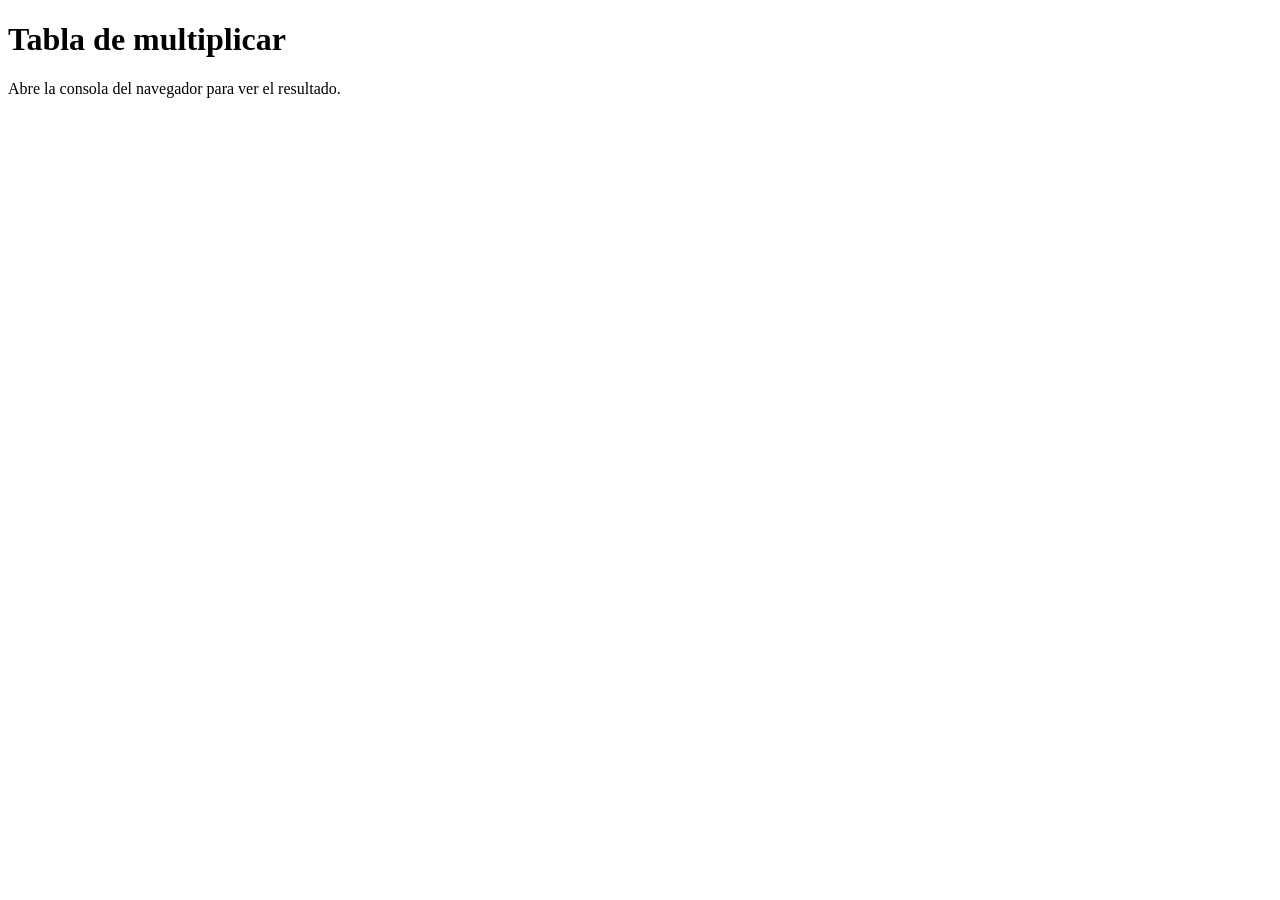
<file: ejercicio-de-clases/index.html>
<!DOCTYPE html>
<html lang="es">
<head>
  <meta charset="UTF-8">
  <title>Ejercicio de clases - Tabla de multiplicar</title>
</head>
<body>
  <h1>Tabla de multiplicar</h1>
  <p>Abre la consola del navegador para ver el resultado.</p>
  <script src="script.js"></script>
</body>
</html>
</file>
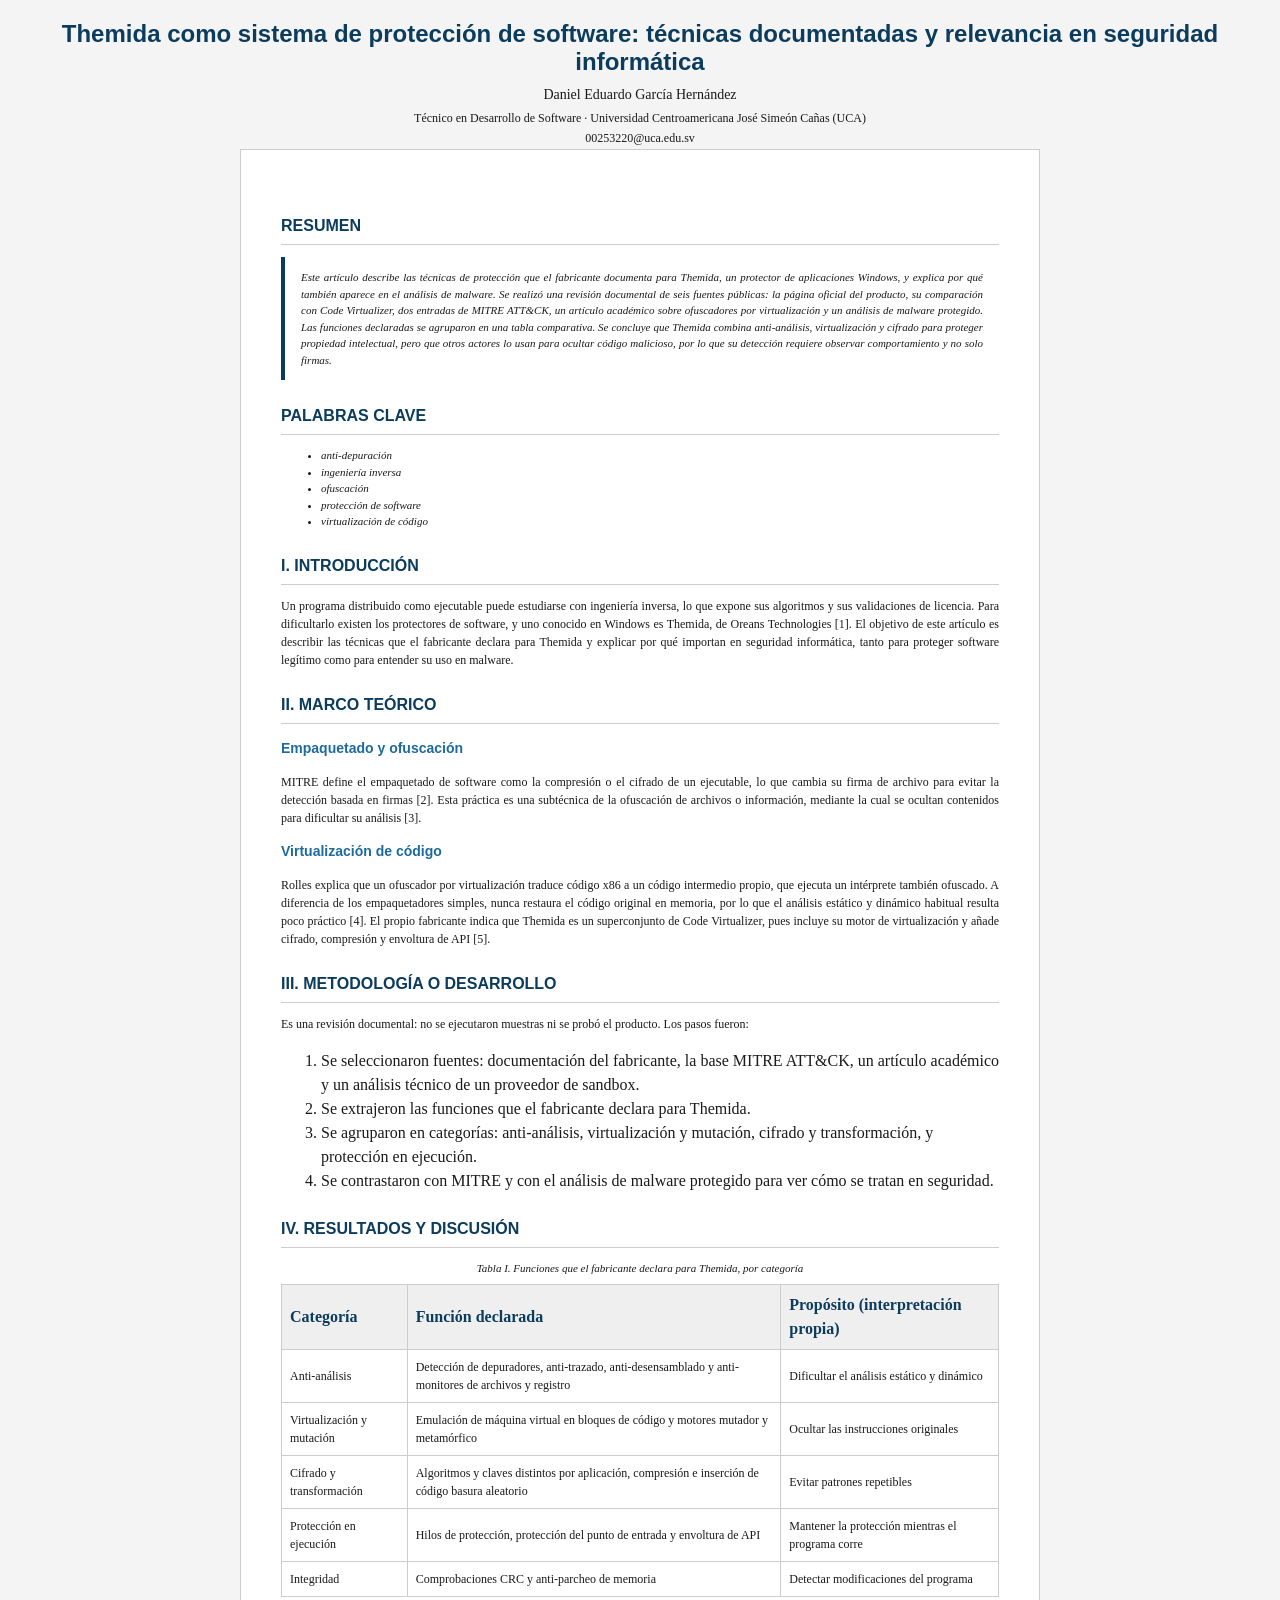
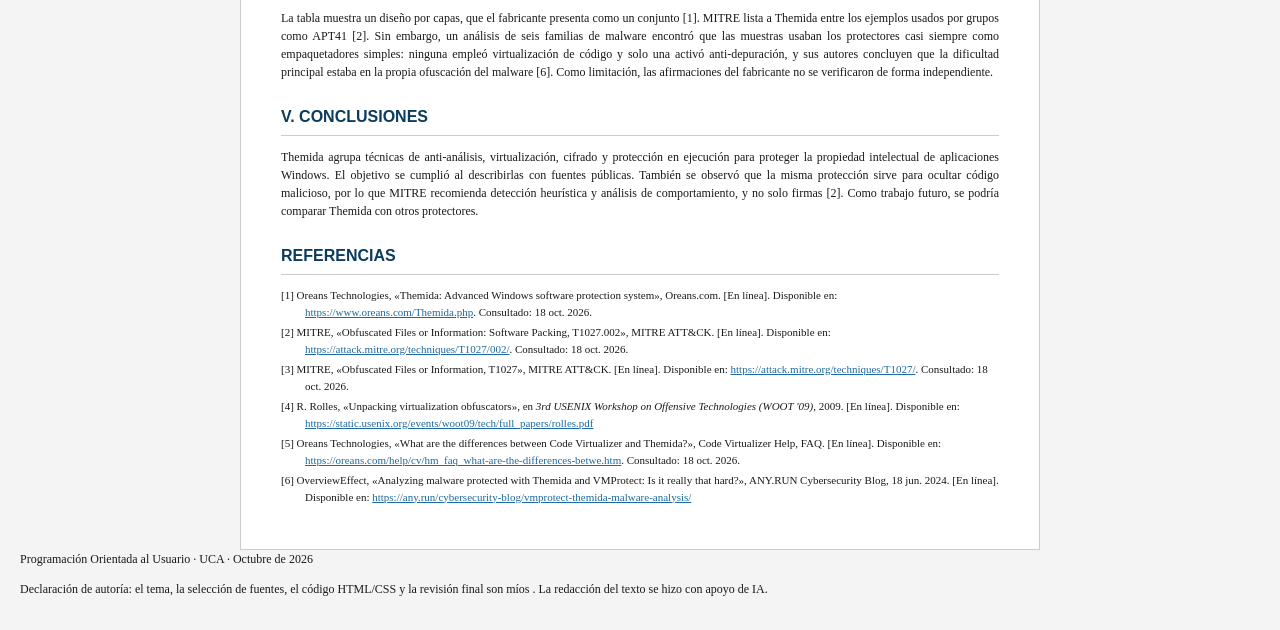
<file: practica-css-basico/index.html>
<!DOCTYPE html>
<html lang="es">
<head>
  <meta charset="UTF-8">
  <meta name="viewport" content="width=device-width, initial-scale=1.0">
  <title>Themida como sistema de protección de software: técnicas documentadas y relevancia en seguridad informática</title>
  <link rel="stylesheet" href="style.css">
</head>
<body>
  <header>
    <h1>Themida como sistema de protección de software: técnicas documentadas y relevancia en seguridad informática</h1>
    <p class="autor">Daniel Eduardo García Hernández</p>
    <p class="afiliacion">Técnico en Desarrollo de Software · Universidad Centroamericana José Simeón Cañas (UCA)</p>
    <p class="contacto">00253220@uca.edu.sv</p>
  </header>

  <main id="articulo" class="articulo">
    <section>
      <h2>Resumen</h2>
      <p class="resumen">Este artículo describe las técnicas de protección que el fabricante documenta para Themida, un protector de aplicaciones Windows, y explica por qué también aparece en el análisis de malware. Se realizó una revisión documental de seis fuentes públicas: la página oficial del producto, su comparación con Code Virtualizer, dos entradas de MITRE ATT&amp;CK, un artículo académico sobre ofuscadores por virtualización y un análisis de malware protegido. Las funciones declaradas se agruparon en una tabla comparativa. Se concluye que Themida combina anti-análisis, virtualización y cifrado para proteger propiedad intelectual, pero que otros actores lo usan para ocultar código malicioso, por lo que su detección requiere observar comportamiento y no solo firmas.</p>
    </section>

    <section>
      <h2>Palabras clave</h2>
      <ul class="palabras-clave">
        <li>anti-depuración</li>
        <li>ingeniería inversa</li>
        <li>ofuscación</li>
        <li>protección de software</li>
        <li>virtualización de código</li>
      </ul>
    </section>

    <section>
      <h2>I. Introducción</h2>
      <p>Un programa distribuido como ejecutable puede estudiarse con ingeniería inversa, lo que expone sus algoritmos y sus validaciones de licencia. Para dificultarlo existen los protectores de software, y uno conocido en Windows es Themida, de Oreans Technologies [1]. El objetivo de este artículo es describir las técnicas que el fabricante declara para Themida y explicar por qué importan en seguridad informática, tanto para proteger software legítimo como para entender su uso en malware.</p>
    </section>

    <section>
      <h2>II. Marco teórico</h2>
      <h3>Empaquetado y ofuscación</h3>
      <p>MITRE define el empaquetado de software como la compresión o el cifrado de un ejecutable, lo que cambia su firma de archivo para evitar la detección basada en firmas [2]. Esta práctica es una subtécnica de la ofuscación de archivos o información, mediante la cual se ocultan contenidos para dificultar su análisis [3].</p>
      <h3>Virtualización de código</h3>
      <p>Rolles explica que un ofuscador por virtualización traduce código x86 a un código intermedio propio, que ejecuta un intérprete también ofuscado. A diferencia de los empaquetadores simples, nunca restaura el código original en memoria, por lo que el análisis estático y dinámico habitual resulta poco práctico [4]. El propio fabricante indica que Themida es un superconjunto de Code Virtualizer, pues incluye su motor de virtualización y añade cifrado, compresión y envoltura de API [5].</p>
    </section>

    <section>
      <h2>III. Metodología o desarrollo</h2>
      <p>Es una revisión documental: no se ejecutaron muestras ni se probó el producto. Los pasos fueron:</p>
      <ol>
        <li>Se seleccionaron fuentes: documentación del fabricante, la base MITRE ATT&amp;CK, un artículo académico y un análisis técnico de un proveedor de sandbox.</li>
        <li>Se extrajeron las funciones que el fabricante declara para Themida.</li>
        <li>Se agruparon en categorías: anti-análisis, virtualización y mutación, cifrado y transformación, y protección en ejecución.</li>
        <li>Se contrastaron con MITRE y con el análisis de malware protegido para ver cómo se tratan en seguridad.</li>
      </ol>
    </section>

    <section>
      <h2>IV. Resultados y discusión</h2>
      <table>
        <caption class="titulo-tabla">Tabla I. Funciones que el fabricante declara para Themida, por categoría</caption>
        <thead>
          <tr>
            <th>Categoría</th>
            <th>Función declarada</th>
            <th>Propósito (interpretación propia)</th>
          </tr>
        </thead>
        <tbody>
          <tr>
            <td>Anti-análisis</td>
            <td>Detección de depuradores, anti-trazado, anti-desensamblado y anti-monitores de archivos y registro</td>
            <td>Dificultar el análisis estático y dinámico</td>
          </tr>
          <tr>
            <td>Virtualización y mutación</td>
            <td>Emulación de máquina virtual en bloques de código y motores mutador y metamórfico</td>
            <td>Ocultar las instrucciones originales</td>
          </tr>
          <tr>
            <td>Cifrado y transformación</td>
            <td>Algoritmos y claves distintos por aplicación, compresión e inserción de código basura aleatorio</td>
            <td>Evitar patrones repetibles</td>
          </tr>
          <tr>
            <td>Protección en ejecución</td>
            <td>Hilos de protección, protección del punto de entrada y envoltura de API</td>
            <td>Mantener la protección mientras el programa corre</td>
          </tr>
          <tr>
            <td>Integridad</td>
            <td>Comprobaciones CRC y anti-parcheo de memoria</td>
            <td>Detectar modificaciones del programa</td>
          </tr>
        </tbody>
      </table>
      <p>La tabla muestra un diseño por capas, que el fabricante presenta como un conjunto [1]. MITRE lista a Themida entre los ejemplos usados por grupos como APT41 [2]. Sin embargo, un análisis de seis familias de malware encontró que las muestras usaban los protectores casi siempre como empaquetadores simples: ninguna empleó virtualización de código y solo una activó anti-depuración, y sus autores concluyen que la dificultad principal estaba en la propia ofuscación del malware [6]. Como limitación, las afirmaciones del fabricante no se verificaron de forma independiente.</p>
    </section>

    <section>
      <h2>V. Conclusiones</h2>
      <p>Themida agrupa técnicas de anti-análisis, virtualización, cifrado y protección en ejecución para proteger la propiedad intelectual de aplicaciones Windows. El objetivo se cumplió al describirlas con fuentes públicas. También se observó que la misma protección sirve para ocultar código malicioso, por lo que MITRE recomienda detección heurística y análisis de comportamiento, y no solo firmas [2]. Como trabajo futuro, se podría comparar Themida con otros protectores.</p>
    </section>

    <section>
      <h2>Referencias</h2>
      <ol class="referencias">
        <li>[1] Oreans Technologies, «Themida: Advanced Windows software protection system», Oreans.com. [En línea]. Disponible en: <a href="https://www.oreans.com/Themida.php">https://www.oreans.com/Themida.php</a>. Consultado: 18 oct. 2026.</li>
        <li>[2] MITRE, «Obfuscated Files or Information: Software Packing, T1027.002», MITRE ATT&amp;CK. [En línea]. Disponible en: <a href="https://attack.mitre.org/techniques/T1027/002/">https://attack.mitre.org/techniques/T1027/002/</a>. Consultado: 18 oct. 2026.</li>
        <li>[3] MITRE, «Obfuscated Files or Information, T1027», MITRE ATT&amp;CK. [En línea]. Disponible en: <a href="https://attack.mitre.org/techniques/T1027/">https://attack.mitre.org/techniques/T1027/</a>. Consultado: 18 oct. 2026.</li>
        <li>[4] R. Rolles, «Unpacking virtualization obfuscators», en <i>3rd USENIX Workshop on Offensive Technologies (WOOT '09)</i>, 2009. [En línea]. Disponible en: <a href="https://static.usenix.org/events/woot09/tech/full_papers/rolles.pdf">https://static.usenix.org/events/woot09/tech/full_papers/rolles.pdf</a></li>
        <li>[5] Oreans Technologies, «What are the differences between Code Virtualizer and Themida?», Code Virtualizer Help, FAQ. [En línea]. Disponible en: <a href="https://oreans.com/help/cv/hm_faq_what-are-the-differences-betwe.htm">https://oreans.com/help/cv/hm_faq_what-are-the-differences-betwe.htm</a>. Consultado: 18 oct. 2026.</li>
        <li>[6] OverviewEffect, «Analyzing malware protected with Themida and VMProtect: Is it really that hard?», ANY.RUN Cybersecurity Blog, 18 jun. 2024. [En línea]. Disponible en: <a href="https://any.run/cybersecurity-blog/vmprotect-themida-malware-analysis/">https://any.run/cybersecurity-blog/vmprotect-themida-malware-analysis/</a></li>
      </ol>
    </section>
  </main>

  <footer>
    <p>Programación Orientada al Usuario · UCA · Octubre de 2026</p>
    <p>Declaración de autoría: el tema, la selección de fuentes, el código HTML/CSS y la revisión final son míos . La redacción del texto se hizo con apoyo de IA.</p>
  </footer>
</body>
</html>
</file>
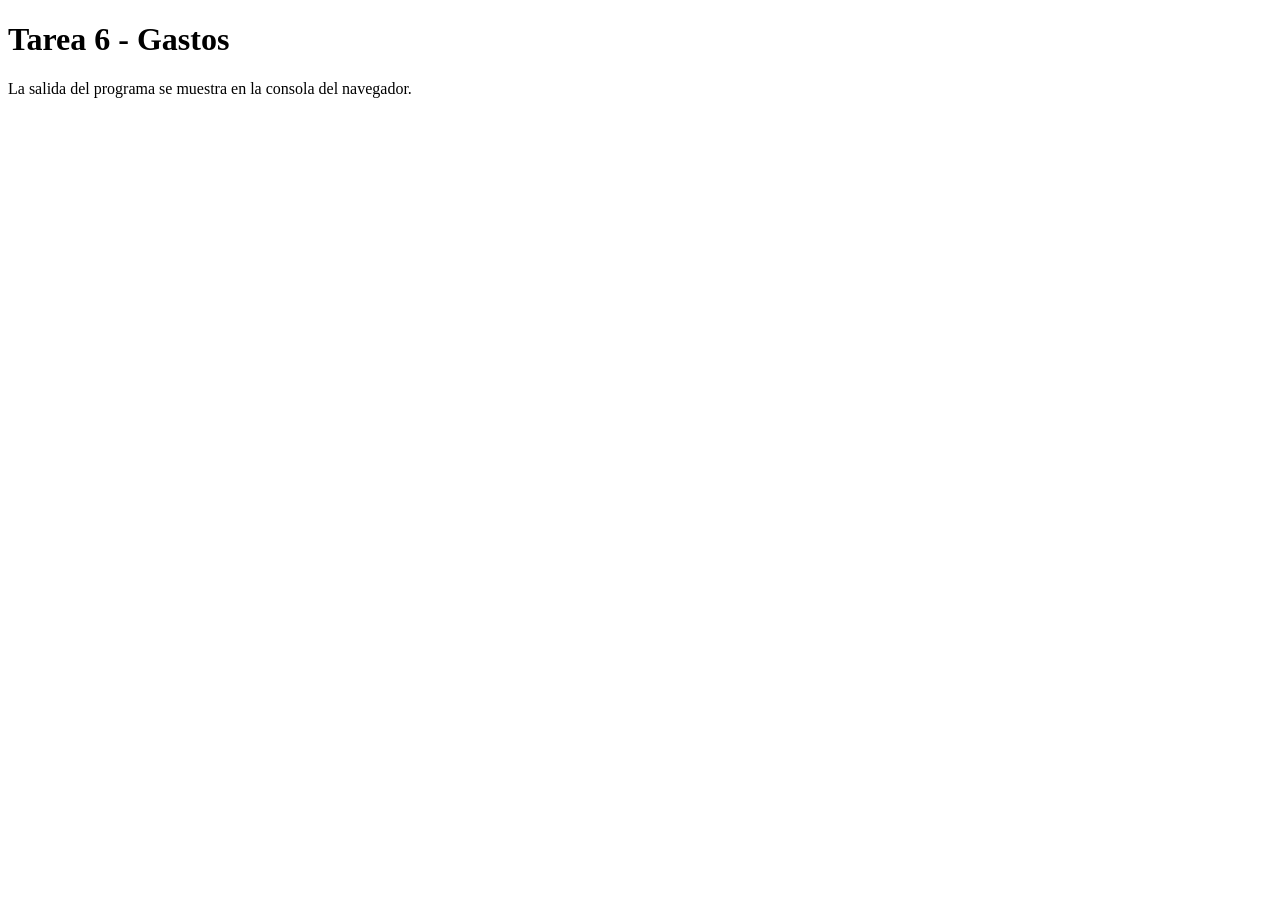
<file: tarea-6/index.html>
<!DOCTYPE html>
<html lang="es">
<head>
  <meta charset="UTF-8">
  <meta name="viewport" content="width=device-width, initial-scale=1.0">
  <title>Tarea 6 - Gastos</title>
</head>
<body>
  <h1>Tarea 6 - Gastos</h1>
  <p>La salida del programa se muestra en la consola del navegador.</p>
  <script src="script.js"></script>
</body>
</html>
</file>
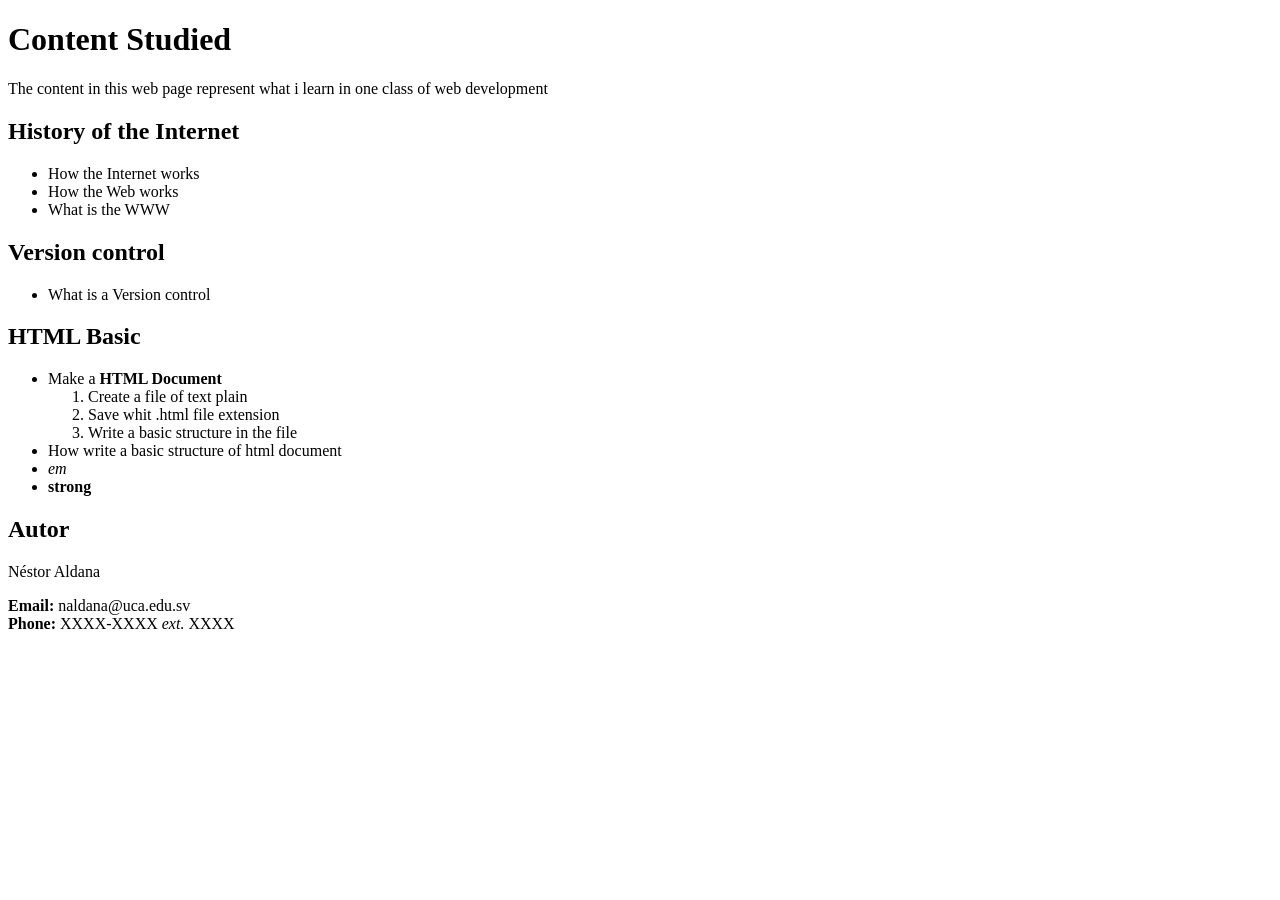
<file: html-basico/ejercicio_01.html>
<!doctype html>
<html lang="en">
<head>
  <meta charset="UTF-8" />
  <meta name="viewport" content="width=device-width, initial-scale=1.0" />
  <title>Content Studied</title>
</head>
<body>
  <h1>Content Studied</h1>
  <p>The content in this web page represent what i learn in one class of web development</p>

  <h2>History of the Internet</h2>
  <ul>
    <li>How the Internet works</li>
    <li>How the Web works</li>
    <li>What is the WWW</li>
  </ul>

  <h2>Version control</h2>
  <ul>
    <li>What is a Version control</li>
  </ul>

  <h2>HTML Basic</h2>
  <ul>
    <li>Make a <strong>HTML Document</strong>
      <ol>
        <li>Create a file of text plain</li>
        <li>Save whit .html file extension</li>
        <li>Write a basic structure in the file</li>
      </ol>
    </li>
    <li>How write a basic structure of html document</li>
    <li><em>em</em></li>
    <li><strong>strong</strong></li>
  </ul>

  <h2>Autor</h2>
  <p>Néstor Aldana</p>
  <p><strong>Email:</strong> naldana@uca.edu.sv<br>
  <strong>Phone:</strong> XXXX-XXXX <em>ext.</em> XXXX</p>
</body>
</html>
</file>
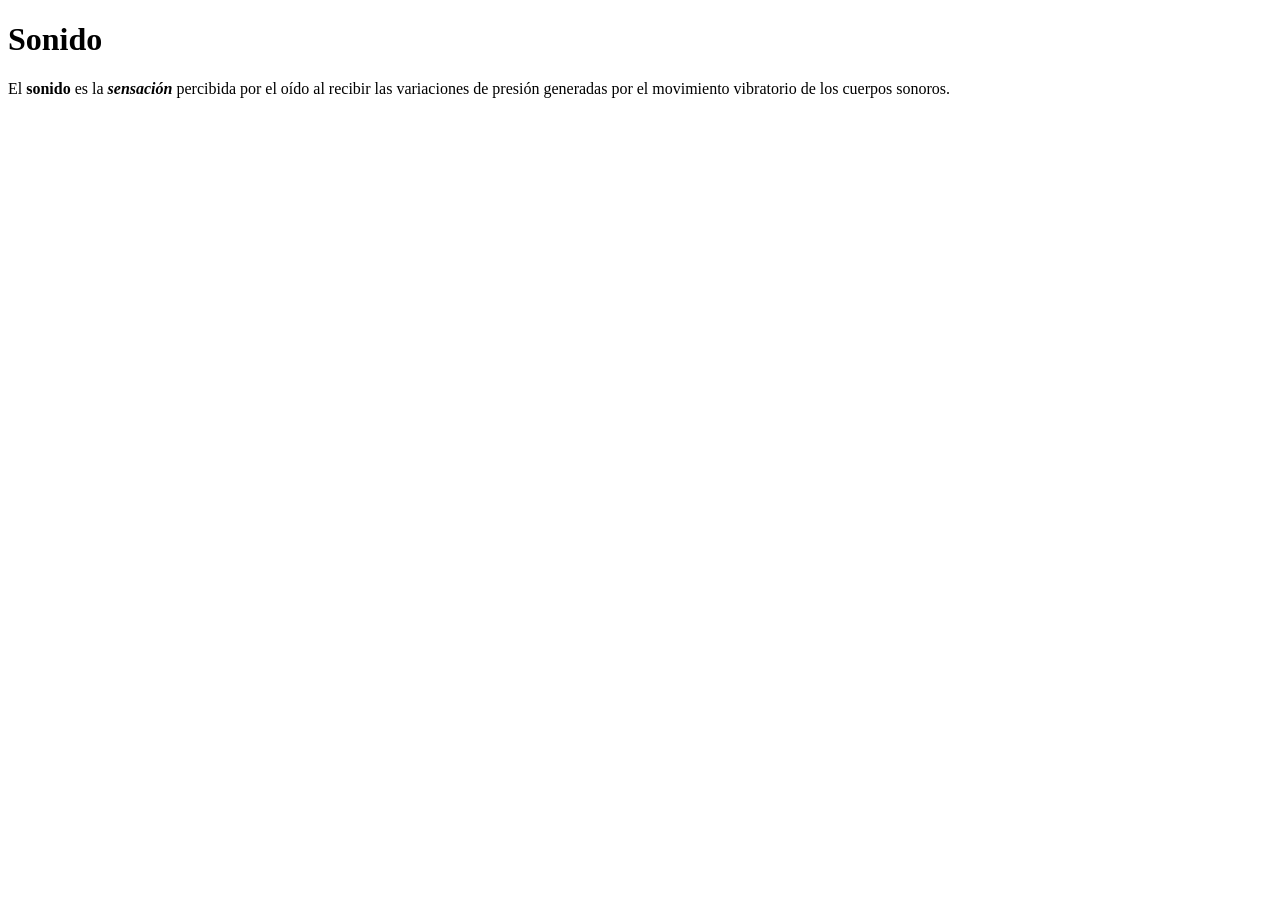
<file: html-basico/ejercicio_02.html>
<!doctype html>
<html lang="es">
<head>
  <meta charset="UTF-8" />
  <meta name="viewport" content="width=device-width, initial-scale=1.0" />
  <title>Practical Exercise 2</title>
</head>
<body>
  <h1>Sonido</h1>
  <p>El <strong>sonido</strong> es la <strong><em>sensación</em></strong> percibida por el oído al recibir las variaciones de presión generadas por el movimiento vibratorio de los cuerpos sonoros.</p>
</body>
</html>
</file>
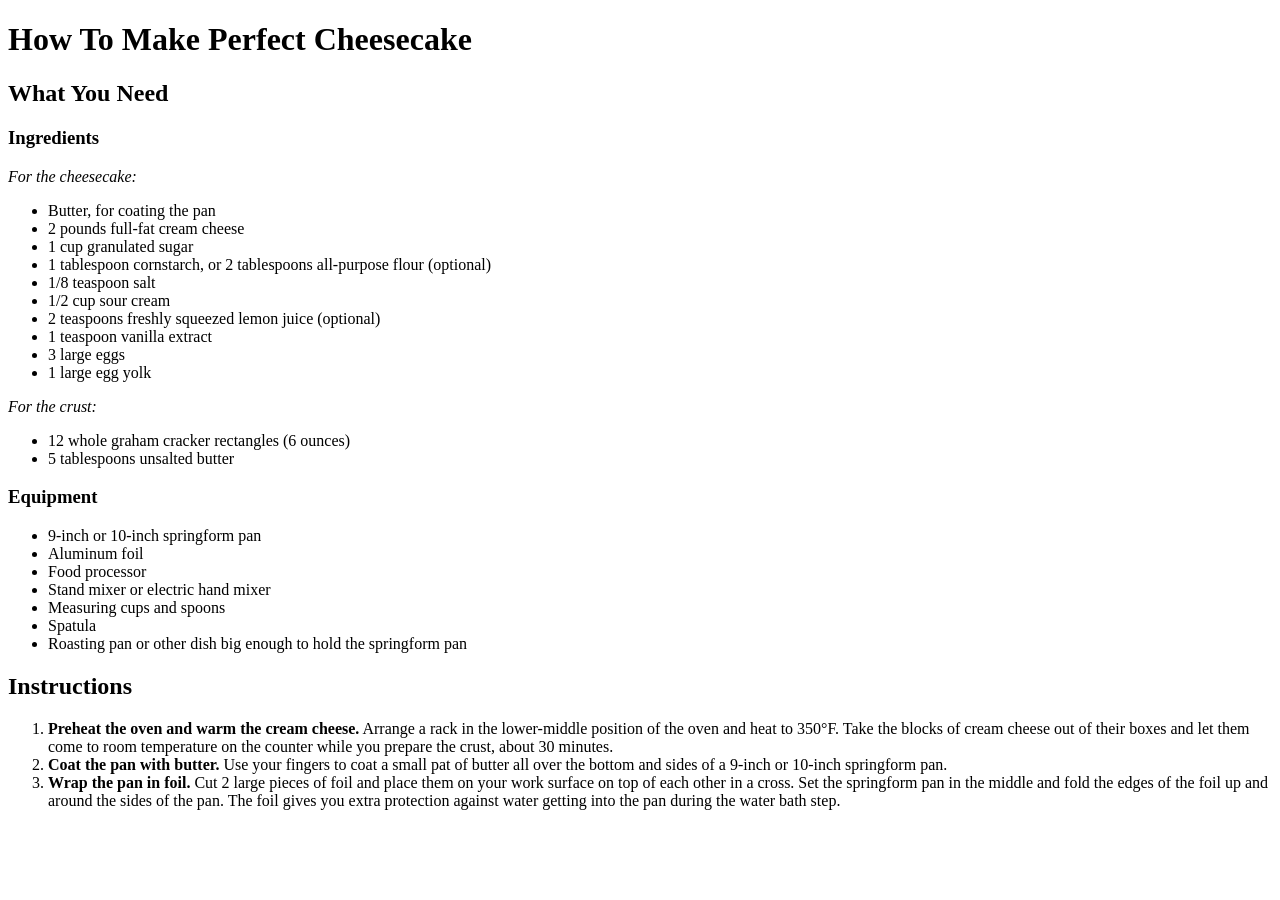
<file: html-basico/ejercicio_03.html>
<!doctype html>
<html lang="en">
<head>
  <meta charset="UTF-8" />
  <meta name="viewport" content="width=device-width, initial-scale=1.0" />
  <title>How To Make Perfect Cheesecake</title>
</head>
<body>
  <h1>How To Make Perfect Cheesecake</h1>

  <h2>What You Need</h2>

  <h3>Ingredients</h3>
  <p><em>For the cheesecake:</em></p>
  <ul>
    <li>Butter, for coating the pan</li>
    <li>2 pounds full-fat cream cheese</li>
    <li>1 cup granulated sugar</li>
    <li>1 tablespoon cornstarch, or 2 tablespoons all-purpose flour (optional)</li>
    <li>1/8 teaspoon salt</li>
    <li>1/2 cup sour cream</li>
    <li>2 teaspoons freshly squeezed lemon juice (optional)</li>
    <li>1 teaspoon vanilla extract</li>
    <li>3 large eggs</li>
    <li>1 large egg yolk</li>
  </ul>

  <p><em>For the crust:</em></p>
  <ul>
    <li>12 whole graham cracker rectangles (6 ounces)</li>
    <li>5 tablespoons unsalted butter</li>
  </ul>

  <h3>Equipment</h3>
  <ul>
    <li>9-inch or 10-inch springform pan</li>
    <li>Aluminum foil</li>
    <li>Food processor</li>
    <li>Stand mixer or electric hand mixer</li>
    <li>Measuring cups and spoons</li>
    <li>Spatula</li>
    <li>Roasting pan or other dish big enough to hold the springform pan</li>
  </ul>

  <h2>Instructions</h2>
  <ol>
    <li><strong>Preheat the oven and warm the cream cheese.</strong> Arrange a rack in the lower-middle position of the oven and heat to 350&deg;F. Take the blocks of cream cheese out of their boxes and let them come to room temperature on the counter while you prepare the crust, about 30 minutes.</li>
    <li><strong>Coat the pan with butter.</strong> Use your fingers to coat a small pat of butter all over the bottom and sides of a 9-inch or 10-inch springform pan.</li>
    <li><strong>Wrap the pan in foil.</strong> Cut 2 large pieces of foil and place them on your work surface on top of each other in a cross. Set the springform pan in the middle and fold the edges of the foil up and around the sides of the pan. The foil gives you extra protection against water getting into the pan during the water bath step.</li>
  </ol>
</body>
</html>
</file>
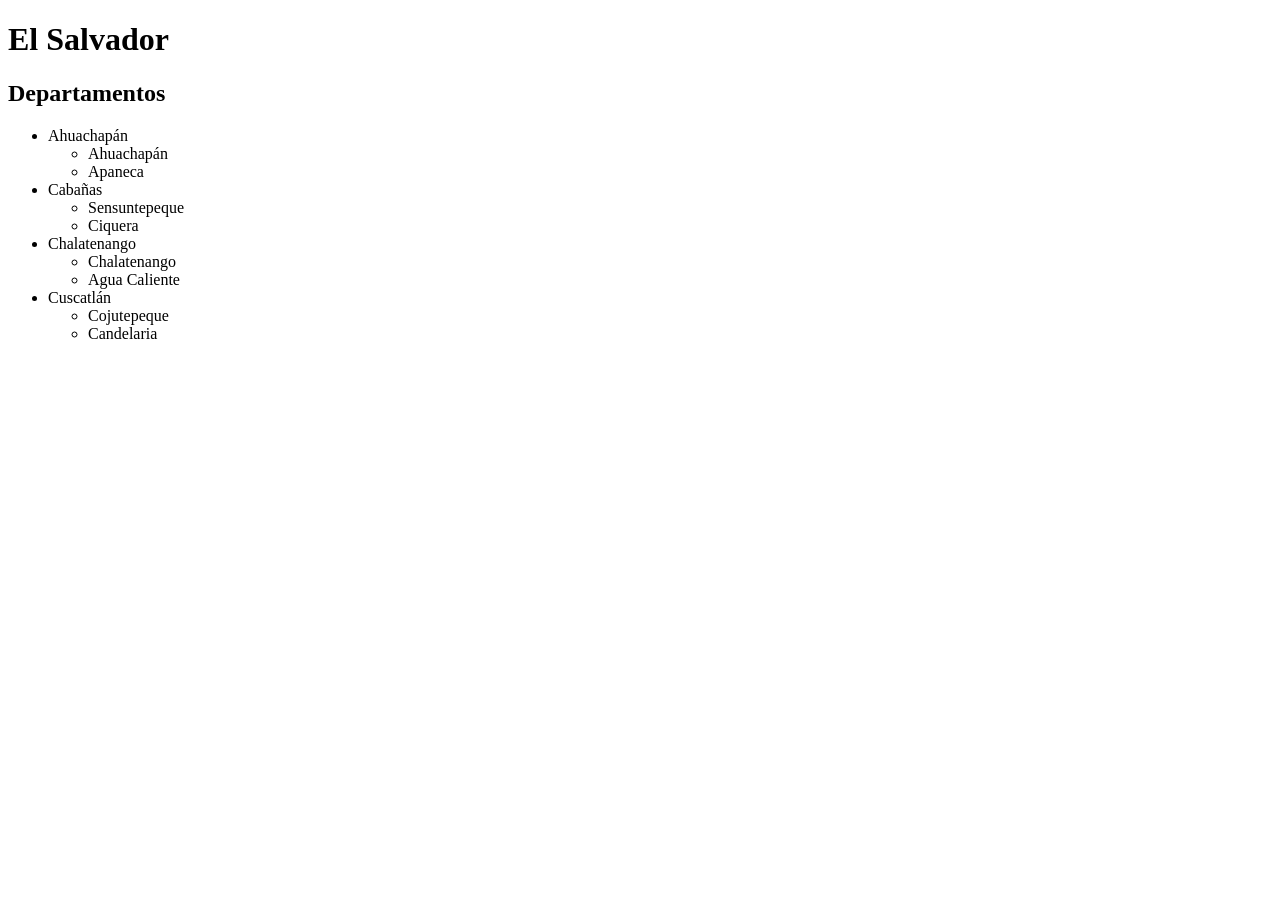
<file: html-basico/ejercicio_04.html>
<!doctype html>
<html lang="es">
<head>
  <meta charset="UTF-8" />
  <meta name="viewport" content="width=device-width, initial-scale=1.0" />
  <title>El Salvador</title>
</head>
<body>
  <h1>El Salvador</h1>

  <h2>Departamentos</h2>
  <ul>
    <li>Ahuachapán
      <ul>
        <li>Ahuachapán</li>
        <li>Apaneca</li>
      </ul>
    </li>
    <li>Cabañas
      <ul>
        <li>Sensuntepeque</li>
        <li>Ciquera</li>
      </ul>
    </li>
    <li>Chalatenango
      <ul>
        <li>Chalatenango</li>
        <li>Agua Caliente</li>
      </ul>
    </li>
    <li>Cuscatlán
      <ul>
        <li>Cojutepeque</li>
        <li>Candelaria</li>
      </ul>
    </li>
  </ul>
</body>
</html>
</file>
<file: practica-css-basico/style.css>
/* --- Reinicio y base --- */
* {
  box-sizing: border-box;
}

body {
  margin: 0;
  padding: 20px;
  font-family: Georgia, "Times New Roman", serif;
  color: #1A1A1A;
  background-color: #F4F4F4;
}

/* --- Contenedor del artículo --- */
.articulo {
  max-width: 800px;
  margin: 0 auto;
  padding: 40px;
  border: 1px solid #CCCCCC;
  background-color: #FFFFFF;
  box-sizing: border-box;
}

#articulo {
  line-height: 1.5;
}

/* --- Títulos --- */
h1,
h2,
h3 {
  font-family: Arial, Helvetica, sans-serif;
}

h1 {
  margin: 0 0 8px 0;
  font-size: 24px;
  font-weight: bold;
  text-align: center;
  color: #0B3C5D;
}

h2 {
  margin: 24px 0 12px 0;
  padding-bottom: 6px;
  border-bottom: 1px solid #CCCCCC;
  font-size: 16px;
  text-transform: uppercase;
  text-align: left;
  color: #0B3C5D;
}

h3 {
  font-size: 14px;
  text-align: left;
  color: #1D6A9E;
}

/* --- Datos del autor --- */
.autor {
  margin: 0 0 4px 0;
  font-size: 14px;
  text-align: center;
}

.afiliacion,
.contacto {
  margin: 0 0 2px 0;
  font-size: 12px;
  text-align: center;
}

/* --- Texto corrido --- */
p {
  margin: 0 0 12px 0;
  font-size: 12px;
  line-height: 1.5;
  text-align: justify;
}

.resumen {
  margin-bottom: 20px;
  padding: 12px 16px;
  border-left: 4px solid #0B3C5D;
  font-size: 11px;
  font-style: italic;
  text-align: justify;
}

.palabras-clave {
  margin: 0 0 12px 0;
  font-size: 11px;
  font-style: italic;
}

/* --- Enlaces --- */
a {
  color: #1D6A9E;
}

a:hover {
  color: #C0392B;
  text-decoration: underline;
}

/* --- Tablas --- */
table {
  width: 100%;
  margin: 12px 0;
  border-collapse: collapse;
}

th {
  border: 1px solid #CCCCCC;
  padding: 8px;
  background-color: #EFEFEF;
  color: #0B3C5D;
  text-align: left;
}

td {
  border: 1px solid #CCCCCC;
  padding: 8px;
  font-size: 12px;
}

.titulo-tabla,
figcaption {
  margin: 0 0 8px 0;
  font-size: 11px;
  font-style: italic;
  text-align: center;
}

/* --- Figuras --- */
img {
  display: block;
  max-width: 100%;
  margin: 0 auto;
}

/* --- Referencias --- */
.referencias {
  margin: 0;
  padding: 0;
  list-style: none;
}

.referencias li {
  margin-bottom: 4px;
  padding-left: 24px;
  text-indent: -24px;
  font-size: 11px;
}
</file>
